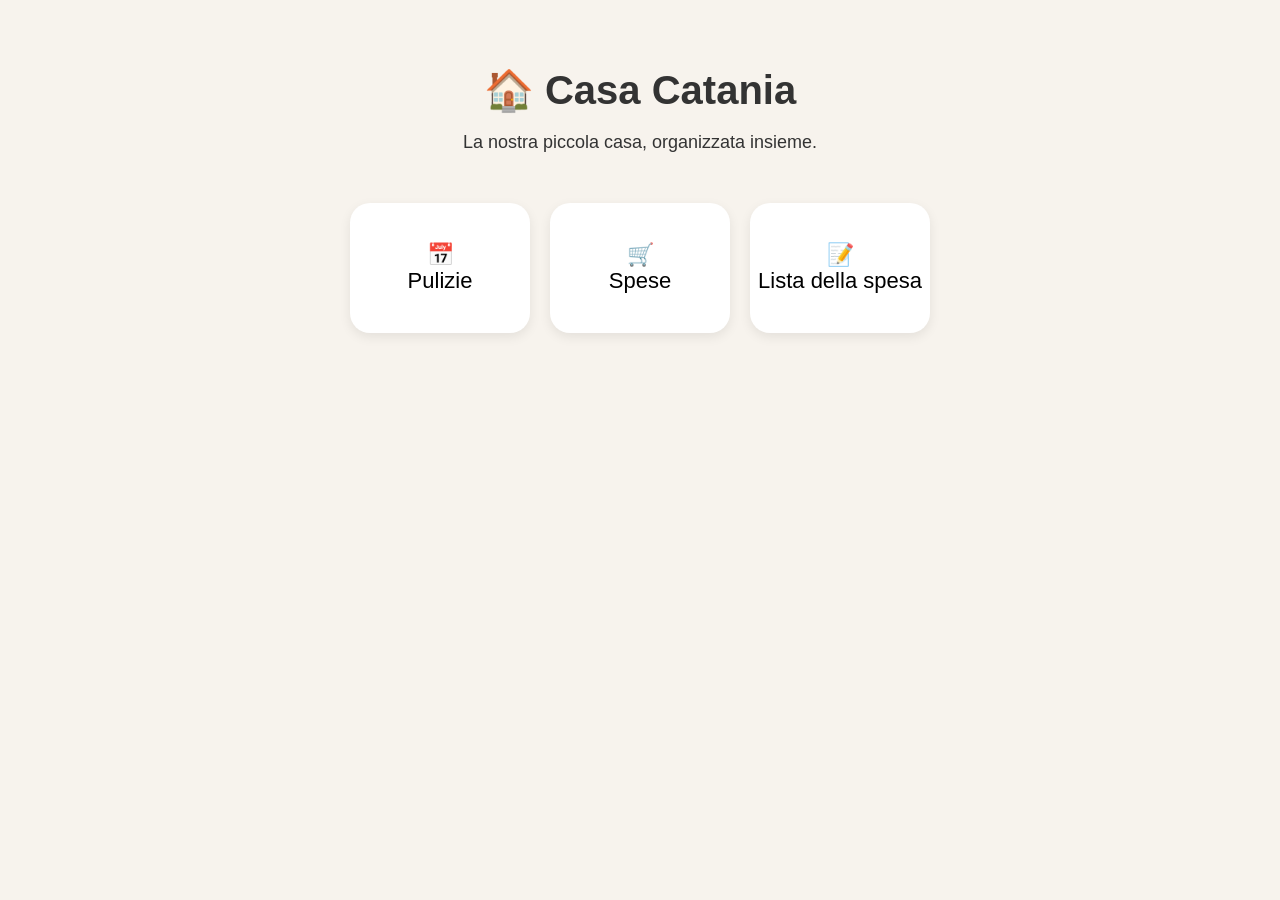
<file: index.html>
<!DOCTYPE html>
<html lang="it">

<head>
    <meta charset="UTF-8">
    <meta name="viewport" content="width=device-width, initial-scale=1.0">

    <title>Casa Catania</title>

    <link rel="stylesheet" href="style.css">
</head>

<body>

    <header>
        <h1>🏠 Casa Catania</h1>
        <p>La nostra piccola casa, organizzata insieme.</p>
    </header>

    <main>

        <section class="menu">

            <a href="pulizie.html">
                <button>📅<br>Pulizie</button>
            </a>
        
            <a href="spese.html">
                <button>🛒<br>Spese</button>
            </a>
        
            <a href="lista.html">
                <button>📝<br>Lista della spesa</button>
            </a>
        
        </section>
    </main>

    <script src="script.js"></script>

</body>

</html>
</file>
<file: style.css>
body {
    font-family: Arial, sans-serif;
    background-color: #f7f3ed;
    color: #333;
    margin: 0;
    padding: 40px;
}

header {
    text-align: center;
    margin-bottom: 50px;
}

h1 {
    font-size: 40px;
    margin-bottom: 10px;
}

header p {
    font-size: 18px;
}

.menu {
    display: flex;
    justify-content: center;
    gap: 20px;
    flex-wrap: wrap;
}

.menu button {
    width: 180px;
    height: 130px;
    border: none;
    border-radius: 20px;
    background-color: white;
    font-size: 22px;
    cursor: pointer;
    box-shadow: 0 4px 12px rgba(0, 0, 0, 0.08);
}

.menu button:hover {
    transform: translateY(-3px);
}
.calendar-header {
    display: flex;
    justify-content: center;
    align-items: center;
    gap: 30px;
    margin-bottom: 25px;
}

.calendar-header h2 {
    margin: 0;
    font-size: 25px;
}

.calendar-header button {
    border: none;
    background: white;
    width: 40px;
    height: 40px;
    border-radius: 50%;
    font-size: 25px;
    cursor: pointer;
}

.calendar {
    max-width: 900px;
    margin: 0 auto;
    display: grid;
    grid-template-columns: repeat(7, 1fr);
    gap: 8px;
}

.day-name {
    text-align: center;
    font-weight: bold;
    padding: 10px;
}

.day {
    min-height: 90px;
    background-color: white;
    border-radius: 12px;
    padding: 10px;
    box-sizing: border-box;
}

.day strong {
    font-size: 16px;
}

.day.empty {
    background-color: transparent;
}
.finestra-nascosta {
    display: none;
}

#finestraTurno {
    position: fixed;
    top: 0;
    left: 0;
    width: 100%;
    height: 100%;
    background-color: rgba(0, 0, 0, 0.4);

    display: flex;
    justify-content: center;
    align-items: center;
}

#finestraTurno.finestra-nascosta {
    display: none;
}

.finestra {
    background-color: white;
    padding: 30px;
    border-radius: 20px;
    width: 320px;
    position: relative;
}

.finestra h2 {
    margin-top: 0;
}

.finestra label {
    display: block;
    margin-top: 20px;
    margin-bottom: 6px;
}

.finestra select {
    width: 100%;
    padding: 10px;
    border-radius: 8px;
    border: 1px solid #ccc;
    font-size: 16px;
}

.chiudi {
    position: absolute;
    right: 15px;
    top: 10px;

    border: none;
    background: none;

    font-size: 28px;
    cursor: pointer;
}

.salva-turno {
    width: 100%;
    margin-top: 25px;
    padding: 12px;

    border: none;
    border-radius: 10px;

    background-color: #333;
    color: white;

    font-size: 16px;
    cursor: pointer;
}
.turno {
    margin-top: 10px;
    padding: 6px;
    background-color: #f0ebe4;
    border-radius: 8px;
    font-size: 12px;
}

.turno strong {
    font-size: 13px;
}
.riepilogo-spese {
    max-width: 1000px;
    margin: 0 auto 30px;
    display: flex;
    gap: 20px;
    flex-wrap: wrap;
}

.scheda-spesa {
    flex: 1;
    background-color: white;
    padding: 20px;
    border-radius: 15px;
    text-align: center;
    box-shadow: 0 4px 12px rgba(0, 0, 0, 0.08);
}

.scheda-spesa h3 {
    margin-top: 0;
}

.scheda-spesa p {
    font-size: 25px;
    font-weight: bold;
}

.aggiungi-spesa,
.lista-spese {
    max-width: 700px;
    margin: 30px auto;
    background-color: white;
    padding: 25px;
    border-radius: 15px;
    box-shadow: 0 4px 12px rgba(0, 0, 0, 0.08);
}

.aggiungi-spesa label {
    display: block;
    margin-top: 15px;
    margin-bottom: 5px;
    font-weight: bold;
}

.aggiungi-spesa input,
.aggiungi-spesa select {
    width: 100%;
    box-sizing: border-box;
    padding: 12px;
    border: 1px solid #ccc;
    border-radius: 8px;
    font-size: 16px;
}

.aggiungi-spesa button {
    margin-top: 20px;
    width: 100%;
    padding: 12px;
    border: none;
    border-radius: 10px;
    background-color: #333;
    color: white;
    font-size: 16px;
    cursor: pointer;
}

.spesa {
    display: flex;
    justify-content: space-between;
    align-items: center;
    padding: 15px;
    margin-top: 10px;
    background-color: #f7f3ed;
    border-radius: 10px;
}

.spesa p {
    margin: 5px 0 0;
    font-size: 14px;
}

.nessuna-spesa {
    text-align: center;
    color: #777;
}

.riepilogo-debiti {
    max-width: 1000px;
    margin: 30px auto;
    display: flex;
    gap: 20px;
    flex-wrap: wrap;
}

.riepilogo-debiti .scheda-spesa {
    flex: 1;
    min-width: 180px;
    box-sizing: border-box;
}
.torna-home {
    display: block;
    width: fit-content;
    margin: 0 auto 25px;
    padding: 10px 18px;

    background-color: white;
    color: #333;

    text-decoration: none;
    border-radius: 10px;

    box-shadow: 0 3px 10px rgba(0, 0, 0, 0.08);

    font-size: 15px;
}

.torna-home:hover {
    transform: translateY(-2px);
}
</file>
